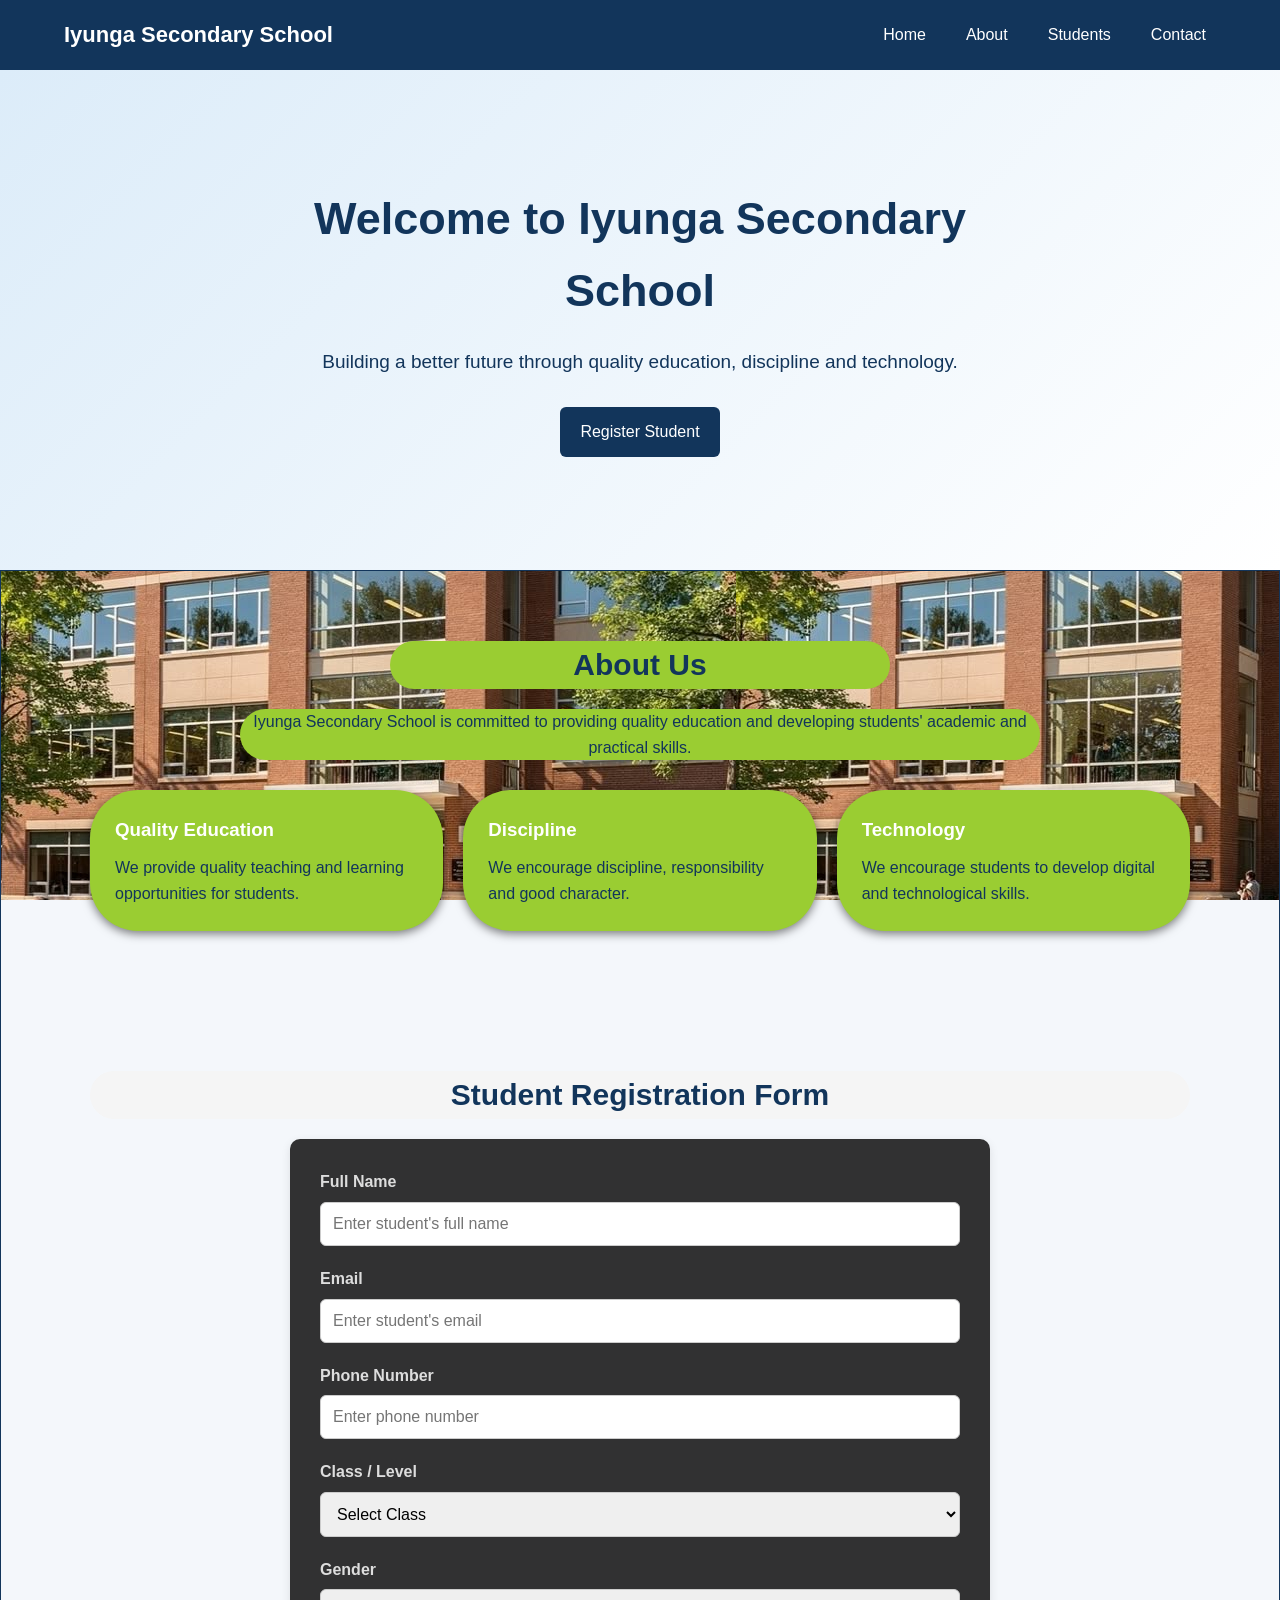
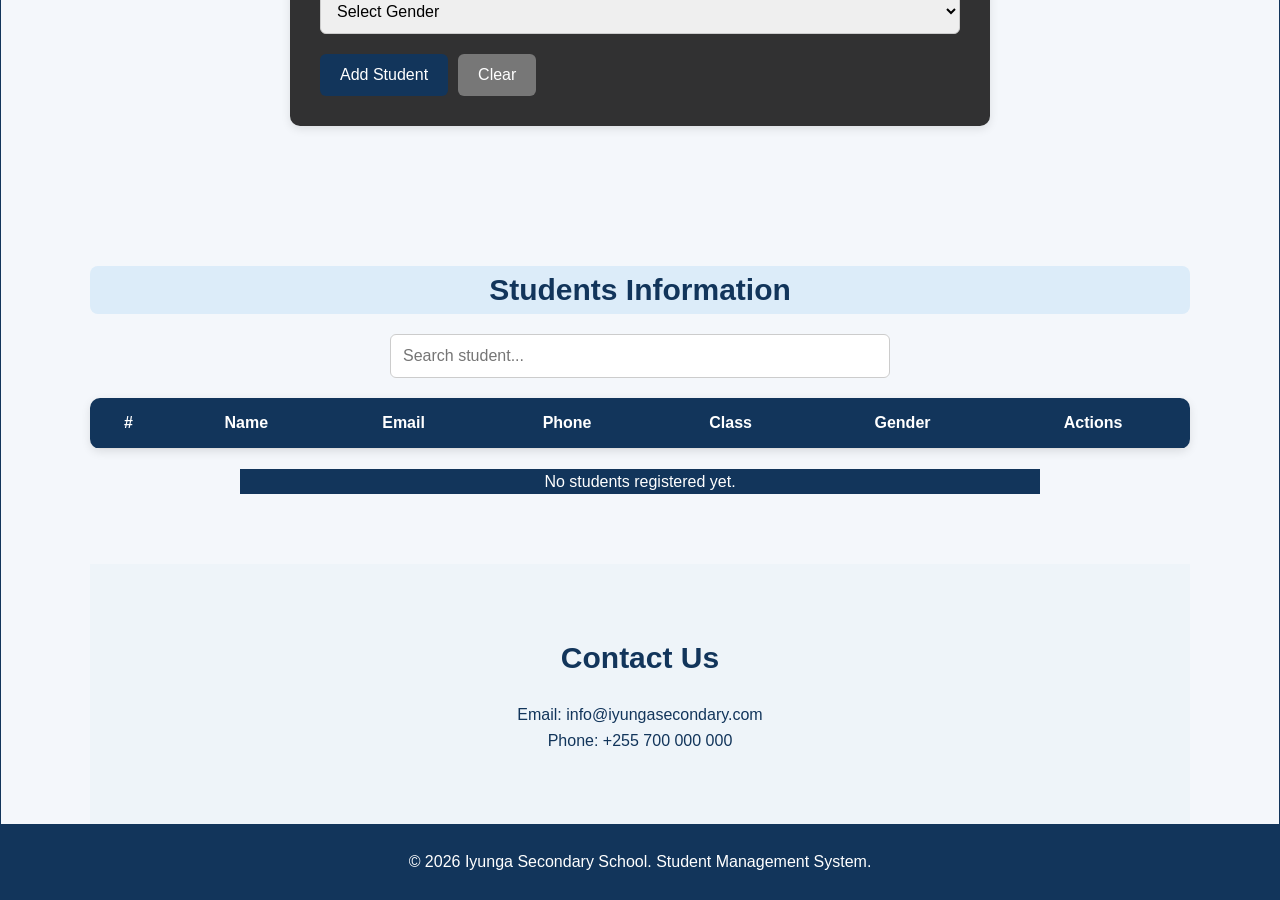
<file: index.html>
<!DOCTYPE html>
<html lang="en">

<head>
    <meta charset="UTF-8">

    <meta name="viewport" content="width=device-width, initial-scale=1.0">

    <title>Iyunga Secondary School</title>

    <!-- Connecting CSS -->
    <link rel="stylesheet" href="style.css">
</head>

<body>

    <!-- ================= HEADER ================= -->

    <header>

        <nav class="navbar">

            <div class="logo">
                Iyunga Secondary School
            </div>

            <ul class="nav-links">

                <li>
                    <a href="#home">Home</a>
                </li>

                <li>
                    <a href="#about">About</a>
                </li>

                <li>
                    <a href="#students">Students</a>
                </li>

                <li>
                    <a href="#contact">Contact</a>
                </li>

            </ul>

        </nav>

    </header>


    <!-- ================= HOME / HERO ================= -->

    <section id="home" class="hero">

        <div class="hero-content">

            <h1>
                Welcome to Iyunga Secondary School
            </h1>

            <p>
                Building a better future through quality education,
                discipline and technology.
            </p>

            <a href="#student-form" class="btn">
                Register Student
            </a>

        </div>

    </section>


    <!-- ================= ABOUT ================= -->

    <section class="main">

        <section id="about" class="section">

            <h2 id="kuhusu">
                About Us
            </h2>

            <p id="para">
                Iyunga Secondary School is committed to providing quality
                education and developing students' academic and practical skills.
            </p>

            <div class="cards">

                <div class="card">

                    <h3>
                        Quality Education
                    </h3>

                    <p>
                        We provide quality teaching and learning
                        opportunities for students.
                    </p>

                </div>


                <div class="card">

                    <h3>
                        Discipline
                    </h3>

                    <p>
                        We encourage discipline, responsibility
                        and good character.
                    </p>

                </div>


                <div class="card">

                    <h3>
                        Technology
                    </h3>

                    <p>
                        We encourage students to develop digital
                        and technological skills.
                    </p>

                </div>

            </div>

        </section>


        <!-- ================= STUDENT FORM ================= -->

        <section id="student-form" class="section">

            <h2 id="Rform">
                Student Registration Form
            </h2>

            <form id="studentForm">

                <!-- Hidden ID used when updating -->
                <input type="hidden" id="studentId">


                <div class="form-group">

                    <label for="name">
                        Full Name
                    </label>

                    <input
                        type="text"
                        id="name"
                        placeholder="Enter student's full name"
                        required
                    >

                </div>


                <div class="form-group">

                    <label for="email">
                        Email
                    </label>

                    <input
                        type="email"
                        id="email"
                        placeholder="Enter student's email"
                        required
                    >

                </div>


                <div class="form-group">

                    <label for="phone">
                        Phone Number
                    </label>

                    <input
                        type="tel"
                        id="phone"
                        placeholder="Enter phone number"
                        required
                    >

                </div>


                <div class="form-group">

                    <label for="level">
                        Class / Level
                    </label>

                    <select id="level" required>

                        <option value="">
                            Select Class
                        </option>

                        <option value="Form I">
                            Form I
                        </option>

                        <option value="Form II">
                            Form II
                        </option>

                        <option value="Form III">
                            Form III
                        </option>

                        <option value="Form IV">
                            Form IV
                        </option>

                    </select>

                </div>


                <div class="form-group">

                    <label for="gender">
                        Gender
                    </label>

                    <select id="gender" required>

                        <option value="">
                            Select Gender
                        </option>

                        <option value="Male">
                            Male
                        </option>

                        <option value="Female">
                            Female
                        </option>

                    </select>

                </div>


                <div class="form-buttons">

                    <button
                        type="submit"
                        id="submitButton"
                        class="btn"
                    >
                        Add Student
                    </button>


                    <button
                        type="button"
                        id="clearButton"
                        class="clear-btn"
                    >
                        Clear
                    </button>

                </div>

            </form>

        </section>


        <!-- ================= STUDENTS TABLE ================= -->

        <section id="students" class="section">

            <h2 id="Sinfo">
                Students Information
            </h2>


            <!-- Search -->

            <div class="search-box">

                <input
                    type="text"
                    id="searchInput"
                    placeholder="Search student..."
                >

            </div>


            <!-- Students Table -->

            <div class="table-container">

                <table>

                    <thead>

                        <tr>

                            <th>
                                #
                            </th>

                            <th>
                                Name
                            </th>

                            <th>
                                Email
                            </th>

                            <th>
                                Phone
                            </th>

                            <th>
                                Class
                            </th>

                            <th>
                                Gender
                            </th>

                            <th>
                                Actions
                            </th>

                        </tr>

                    </thead>


                    <tbody id="studentsTableBody">

                        <!-- JavaScript will add students here -->

                    </tbody>

                </table>

            </div>


            <p id="emptyMessage">
                No students registered yet.
            </p>

        </section>


        <!-- ================= CONTACT ================= -->

        <section id="contact" class="section contact">

            <h2>
                Contact Us
            </h2>

            <p>
                Email: info@iyungasecondary.com
            </p>

            <p>
                Phone: +255 700 000 000
            </p>

        </section>


        <!-- ================= FOOTER ================= -->

        <footer>

            <p>
                &copy; 2026 Iyunga Secondary School.
                Student Management System.
            </p>

        </footer>

    </section>


    <!-- Connecting JavaScript -->

    <script src="script.js"></script>

</body>

</html>
</file>
<file: style.css>
/* ================================
   GENERAL STYLING
================================ */

* {
    margin: 0;
    padding: 0;
    box-sizing: border-box;
}


body {
    font-family: Arial, sans-serif;

    background-color: #f4f7fb;

    color:#12355b;
    background-image: url("school.jpg.jpg");
    background-attachment: fixed;

    line-height: 1.6;
    
    
}
.main{
    border: 1px solid;
   
}


/* ================================
   NAVIGATION BAR
================================ */

header {
    background-color: #12355b;

    color: white;

    position: sticky;

    top: 0;

    z-index: 1000;
}


.navbar {
    width: 90%;

    margin: auto;

    min-height: 70px;

    display: flex;

    justify-content: space-between;

    align-items: center;
}


.logo {
    font-size: 22px;

    font-weight: bold;
}


.nav-links {
    list-style: none;

    display: flex;

    gap: 20px;
}


.nav-links a {
    color: white;

    text-decoration: none;

    padding: 10px;
}


.nav-links a:hover {
    background-color: #1f6aa5;

    border-radius: 5px;
}
#kuhusu{
    background-color: yellowgreen;
    border-radius: 3rem;
    width: 500px;
    text-align: center;
    margin-left:300px;
    
}


/* ================================
   HERO SECTION
================================ */

.hero {
    min-height: 500px;

    display: flex;

    align-items: center;

    justify-content: center;

    text-align: center;

    background: linear-gradient(
        135deg,
        #dcecf9,
        #ffffff
    );

    padding: 50px 20px;
}


.hero-content {
    max-width: 800px;
}


.hero h1 {
    color: #12355b;

    font-size: 45px;

    margin-bottom: 20px;
}


.hero p {
    font-size: 19px;

    margin-bottom: 30px;
}
#para{
    color: #12355b;
    background-color:yellowgreen;
    border-radius: 3rem;

}



/* ================================
   BUTTON
================================ */

.btn {
    display: inline-block;

    background-color: #12355b;

    color: white;

    padding: 12px 20px;

    border: none;

    border-radius: 6px;

    text-decoration: none;

    cursor: pointer;

    font-size: 16px;
}


.btn:hover {
    background-color: red;
}


.clear-btn {
    padding: 12px 20px;

    background-color: #777;

    color: white;

    border: none;

    border-radius: 6px;

    cursor: pointer;

    font-size: 16px;
}


.clear-btn:hover {
    background-color: #555;
}


/* ================================
   GENERAL SECTIONS
================================ */

.section {
    width: 90%;

    max-width: 1100px;

    margin: auto;

    padding: 70px 0;
}


.section h2 {
    text-align: center;

    color: #12355b;

    font-size: 30px;

    margin-bottom: 20px;
}


.section > p {
    text-align: center;

    max-width: 800px;

    margin: auto;
}


/* ================================
   CARDS
================================ */

.cards {
    display: grid;

    grid-template-columns:
        repeat(3, 1fr);

    gap: 20px;

    margin-top: 30px;

}


.card {
    background-color: #12355b;

    padding: 25px;


    border-radius: 3rem;

    box-shadow:
        0 3px 10px
        rgba(0, 0, 0, 0.5);
    background: yellowgreen;
}


.card h3 {
    color:white;

    margin-bottom: 10px;
    
}


/* ================================
   FORM
================================ */

#studentForm {
    background-color: rgba(0, 0, 0, 0.8);
    color: #ddd;

    padding: 30px;

    border-radius: 10px;

    box-shadow:
        0 3px 10px
        rgba(0, 0, 0, 0.1);

    max-width: 700px;

    margin: auto;
}


.form-group {
    margin-bottom: 20px;
}


.form-group label {
    display: block;

    margin-bottom: 7px;

    font-weight: bold;
}


.form-group input,
.form-group select {
    width: 100%;

    padding: 12px;

    border: 1px solid #ccc;

    border-radius: 6px;

    font-size: 16px;
}


.form-group input:focus,
.form-group select:focus {
    outline: none;

    border-color: #12355b;
}


.form-buttons {
    display: flex;

    gap: 10px;

    margin-top: 20px;
}
#Rform{
    background-color:whitesmoke;
    border-radius: 3rem;


}


/* ================================
   SEARCH
================================ */

.search-box {
    margin-bottom: 20px;

    text-align: center;
}


.search-box input {
    width: 100%;

    max-width: 500px;

    padding: 12px;

    border: 1px solid #ccc;

    border-radius: 6px;

    font-size: 16px;
}


/* ================================
   STUDENTS TABLE
================================ */

.table-container {
    width: 100%;

    overflow-x: auto;

    background-color: white;

    border-radius: 10px;

    box-shadow:
        0 3px 10px
        rgba(0, 0, 0, 0.1);
}


table {
    width: 100%;

    border-collapse: collapse;

    min-width: 800px;
}


th,
td {
    padding: 12px;

    border-bottom: 1px solid #ddd;

    text-align: center;
}


th {
    background-color: #12355b;

    color: white;
}


tr:nth-child(even) {
    background-color: #f5f5f5;
}


tr:hover {
    background-color: #eaf3fa;
}
#Sinfo{
    background-color: #dcecf9;
    border-radius: 0.5rem;
}


/* ================================
   ACTION BUTTONS
================================ */

.edit-btn {
    background-color: #f39c12;

    color: white;

    border: none;

    padding: 7px 12px;

    border-radius: 5px;

    cursor: pointer;

    margin: 2px;
}


.delete-btn {
    background-color: #e74c3c;

    color: white;

    border: none;

    padding: 7px 12px;

    border-radius: 5px;

    cursor: pointer;

    margin: 2px;
}


.edit-btn:hover {
    background-color: #d68910;
}


.delete-btn:hover {
    background-color: #c0392b;
}


/* ================================
   EMPTY MESSAGE
================================ */

#emptyMessage {
    text-align: center;

    color:white;
    background-color: #12355b;

    margin-top: 20px;
}


/* ================================
   CONTACT
================================ */

.contact {
    text-align: center;

    background-color: #eef4f9;
}


/* ================================
   FOOTER
================================ */

footer {
    background-color: #12355b;

    color: white;

    text-align: center;

    padding: 25px;
}


/* ================================
   RESPONSIVE DESIGN
================================ */

@media (max-width: 700px) {

    .navbar {
        flex-direction: column;

        padding: 15px 0;
    }


    .nav-links {
        flex-direction: column;

        text-align: center;

        gap: 5px;

        margin-top: 10px;
    }


    .hero h1 {
        font-size: 32px;
    }


    .cards {
        grid-template-columns: 1fr;
    }


    .form-buttons {
        flex-direction: column;
    }

}
</file>
